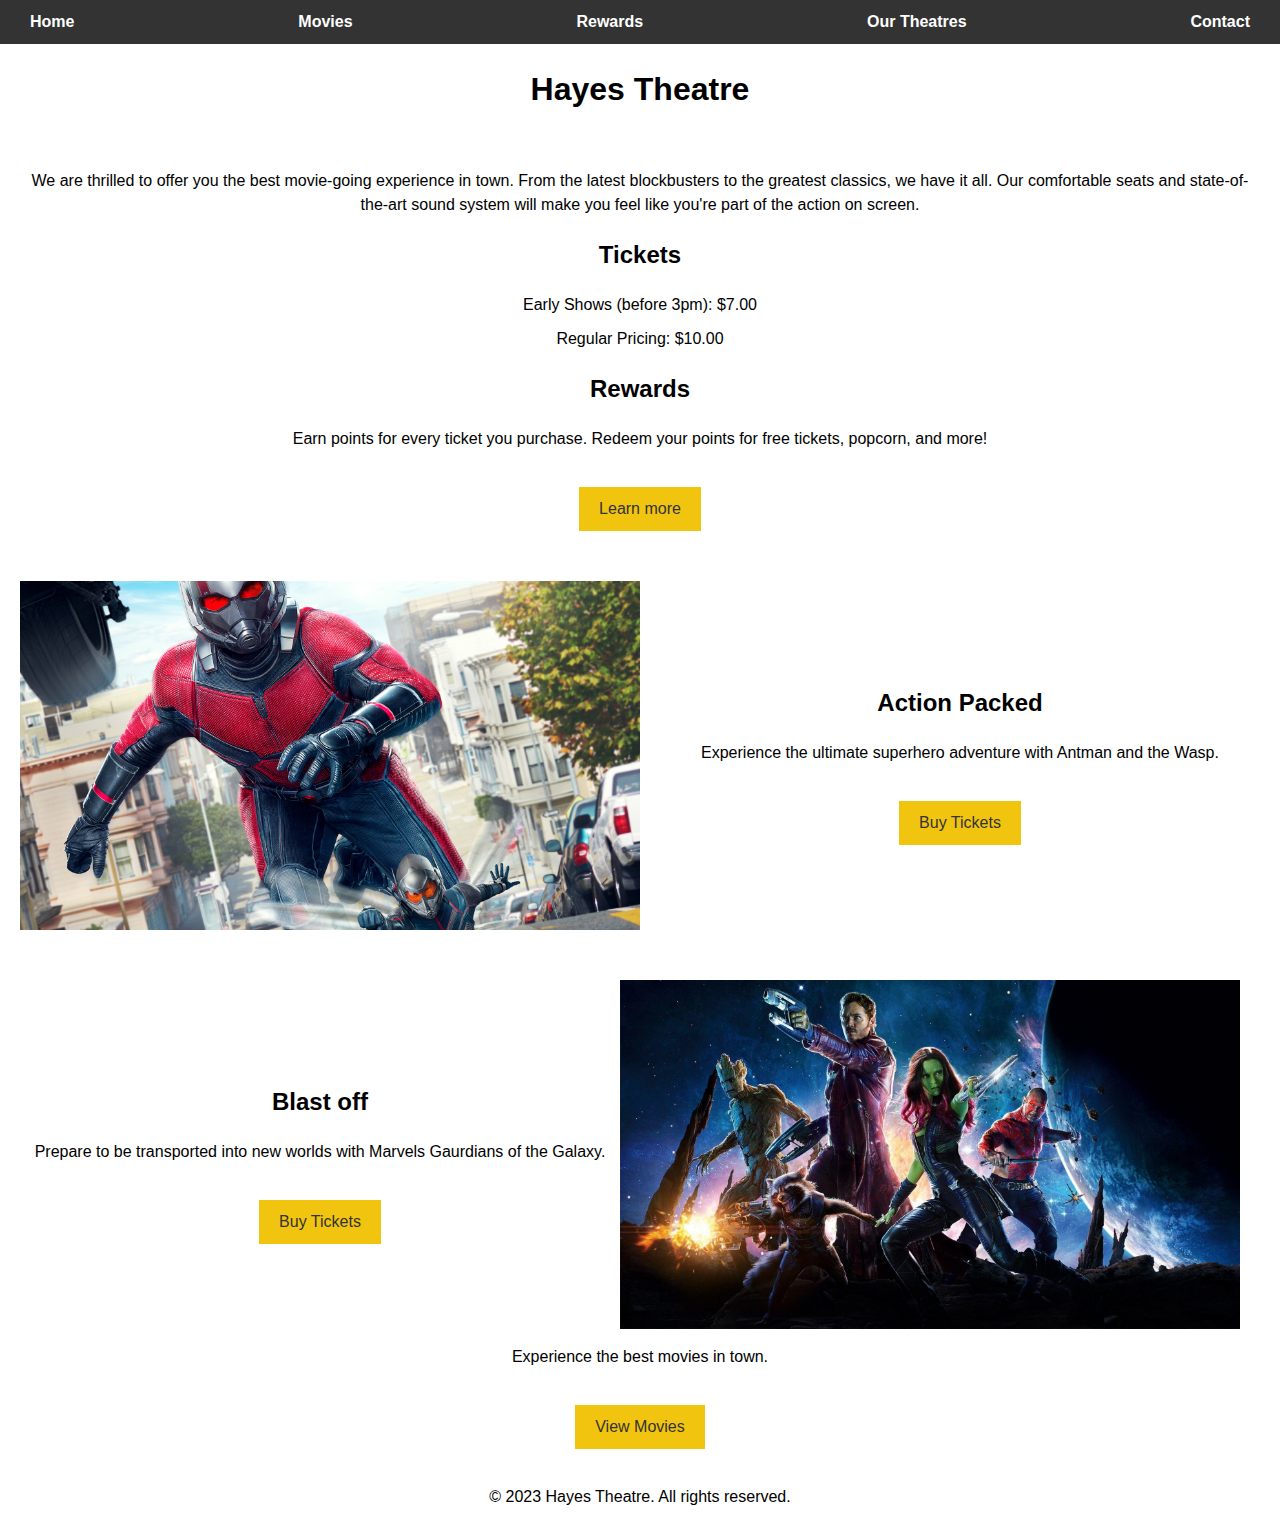
<file: index.htm>
<!DOCTYPE html>
<html lang="en">
<head>
  <meta charset="UTF-8">
  <title>Hayes Theatre</title>
  <link rel="stylesheet" href="styles.css">
  <link rel="stylesheet" href="slicknav.css">
  <script src="https://code.jquery.com/jquery-3.6.0.min.js"></script>
  <script src="jquery.slicknav.min.js"></script>
  <script>
   $(document).ready(function(){
           $('#nav ul').slicknav({prependTo:"#mobile_menu"});
         });
  </script>
</head>
<body>
  <header>
    <nav id="nav">
        <ul>
          <li><a href="index.htm">Home</a></li>
          <li><a href="movies.htm">Movies</a></li>
          <li><a href="rewards.htm">Rewards</a></li>
          <li><a href="theatres.htm">Our Theatres</a></li>
          <li><a href="contact.htm">Contact</a></li>
        </ul>
        <div id="mobile_menu"></div>
    </nav>
  </header>
  <h1 id="page-title">Hayes Theatre</h1>
  <main>
    <p>We are thrilled to offer you the best movie-going experience in town. From the latest blockbusters to the greatest classics, we have it all. Our comfortable seats and state-of-the-art sound system will make you feel like you're part of the action on screen.</p>
    <h2>Tickets</h2>
    <ul>
      <div class="ticklist">
      <li>Early Shows (before 3pm): $7.00</li>
      <li>Regular Pricing: $10.00</li>
    </ul>
  </div>
    <h2>Rewards</h2>
    <p>Earn points for every ticket you purchase. Redeem your points for free tickets, popcorn, and more!</p>
    <a href="rewards.htm" class="cta-btn">Learn more</a>
   <div class="moviead1">
      <img src="moviead1.jpg" alt="image" class="img-left">
        <div class="text-box">
      <h2>Action Packed</h2>  
      <p>Experience the ultimate superhero adventure with Antman and the Wasp.</p>
      <a href="movies.htm" class="cta-btn">Buy Tickets</a> 
   </div>
</div> 
<div class="moviead2">
  <div class="text-box2">
    <h2>Blast off</h2>
    <p> Prepare to be transported into new worlds with Marvels Gaurdians of the Galaxy.</p>
    <a href="movies.htm" class="cta-btn">Buy Tickets</a>  
  </div>
  <img src="moviead2.jpg" alt="image" class="img-right">
</div>
  <p>Experience the best movies in town.</p>
    <a href="movies.htm" class="cta-btn">View Movies</a>

   </main>
  <footer>
    <p>&copy; 2023 Hayes Theatre. All rights reserved.</p>
  </footer>
</body>
</html>
</file>
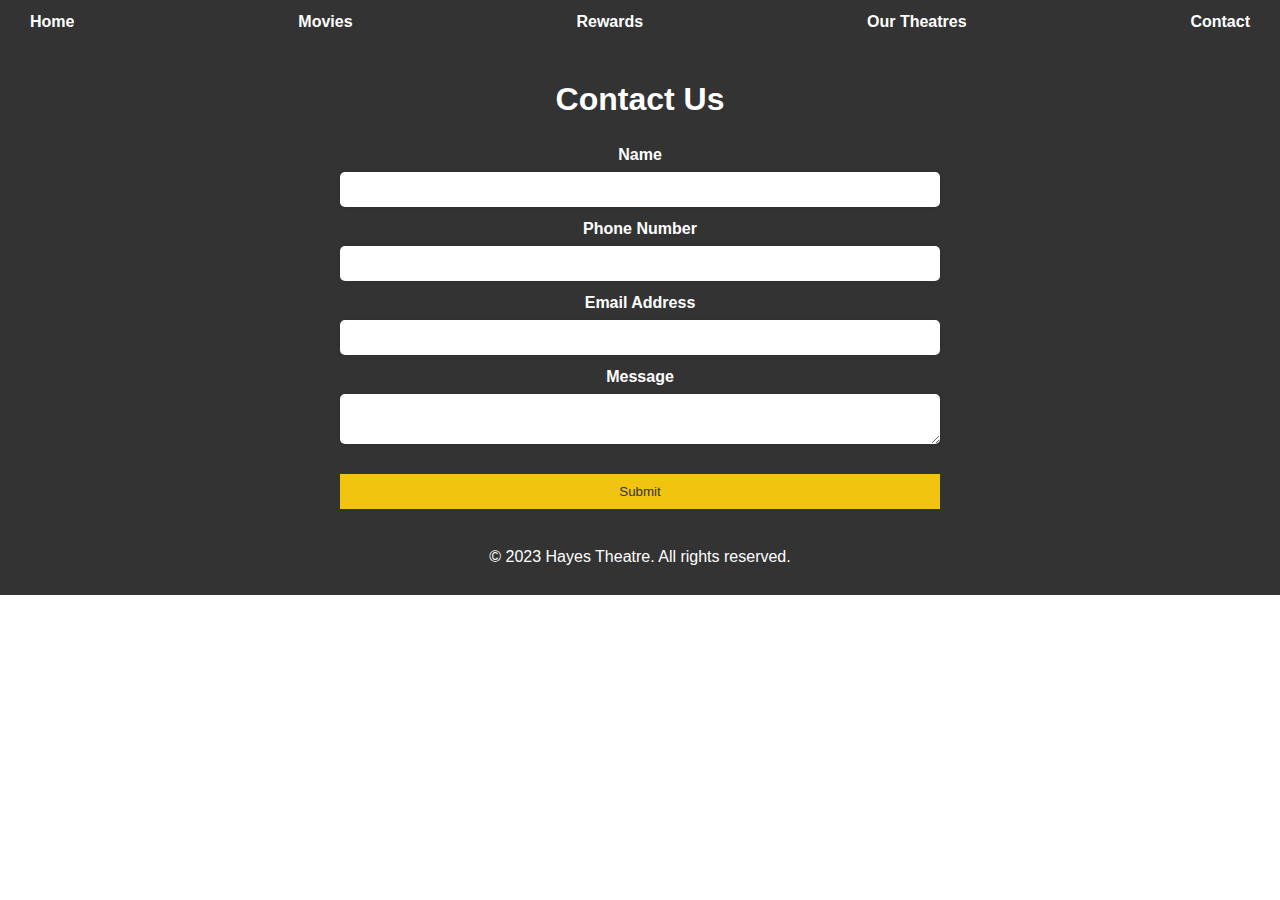
<file: contact.htm>
<!DOCTYPE html>
<html lang="en">
<head>
  <meta charset="UTF-8">
  <title>Hayes Theatre - Contact Us</title>
  <link rel="stylesheet" href="styles.css">
  <link rel="stylesheet" href="slicknav.css">
  <script src="https://code.jquery.com/jquery-3.6.0.min.js"></script>
  <script src="jquery.slicknav.min.js"></script>
  <script>
   $(document).ready(function(){
           $('#nav ul').slicknav({prependTo:"#mobile_menu"});
         });
  </script>
</head>
<body>
  <header>
    <nav id="nav">
        <ul>
          <li><a href="index.htm">Home</a></li>
          <li><a href="movies.htm">Movies</a></li>
          <li><a href="rewards.htm">Rewards</a></li>
          <li><a href="theatres.htm">Our Theatres</a></li>
          <li><a href="contact.htm">Contact</a></li>
        </ul>
        <div id="mobile_menu"></div>
    </nav>
</head>
  <main>
    <h1>Contact Us</h1>
    <form action="#" method="POST">
      <label for="name">Name</label>
      <input type="text" id="name" name="name" required>

      <label for="phone">Phone Number</label>
      <input type="tel" id="phone" name="phone" required>

      <label for="email">Email Address</label>
      <input type="email" id="email" name="email" required>

      <label for="message">Message</label>
      <textarea id="message" name="message" required></textarea>

      <button type="submit" class="cta-btn">Submit</button>
    </form>
  </main>
  <footer>
    <p>&copy; 2023 Hayes Theatre. All rights reserved.</p>
  </footer>
</body>
</html>
</file>
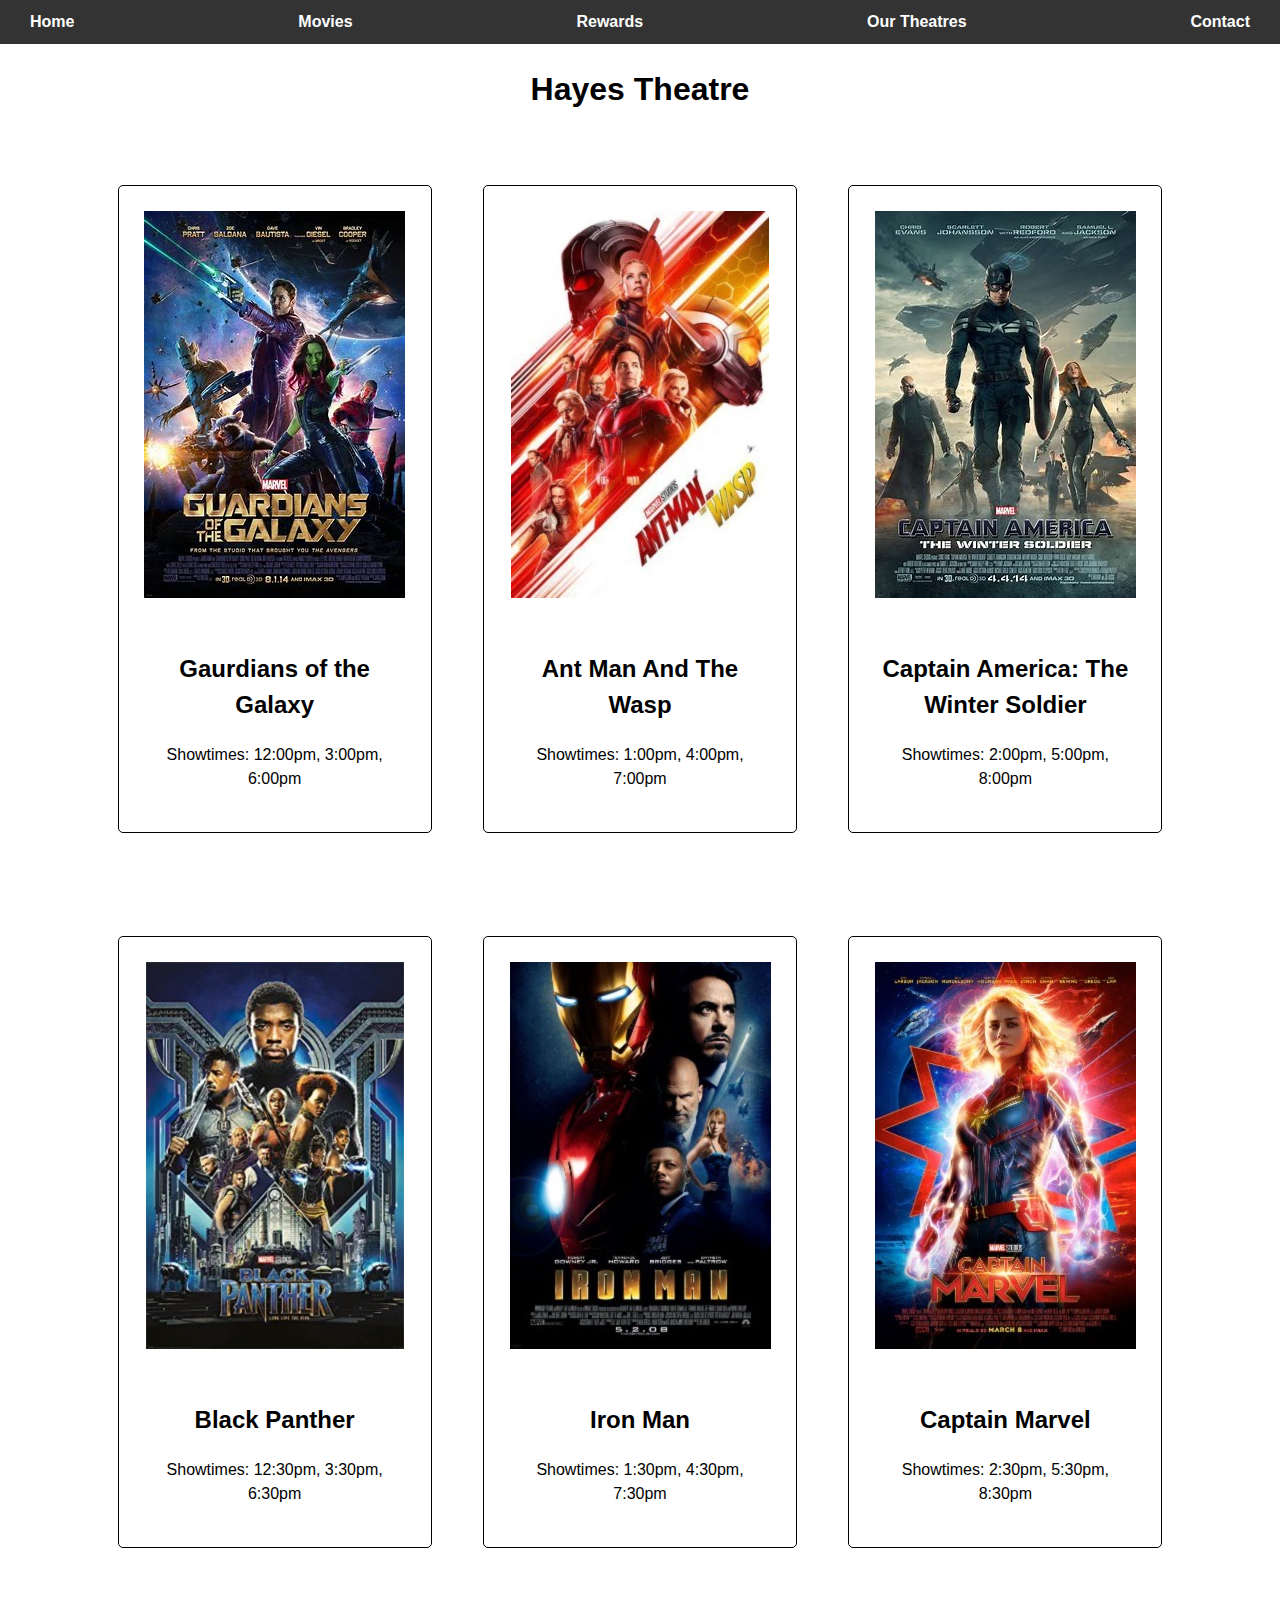
<file: movies.htm>
<!DOCTYPE html>
<html lang="en">
<head>
  <meta charset="UTF-8">
  <title>Hayes Theatre</title>
  <link rel="stylesheet" href="styles.css">
  <link rel="stylesheet" href="slicknav.css">
  <script src="https://code.jquery.com/jquery-3.6.0.min.js"></script>
  <script src="jquery.slicknav.min.js"></script>
  <script>
   $(document).ready(function(){
           $('#nav ul').slicknav({prependTo:"#mobile_menu"});
         });
  </script>
</head>
<body>
  <header>
    <nav id="nav">
        <ul>
          <li><a href="index.htm">Home</a></li>
          <li><a href="movies.htm">Movies</a></li>
          <li><a href="rewards.htm">Rewards</a></li>
          <li><a href="theatres.htm">Our Theatres</a></li>
          <li><a href="contact.htm">Contact</a></li>
        </ul>
        <div id="mobile_menu"></div>
    </nav>
  </header>
  <h1 id="page-title">Hayes Theatre</h1>
    <div class="container">
      <div class="row">
        <div class="movie">
          <img src="movie1.jpg" alt="Movie 1">
          <h2>Gaurdians of the Galaxy</h2>
          <p>Showtimes: 12:00pm, 3:00pm, 6:00pm</p>
        </div>
        <div class="movie">
          <img src="movie2.jpg" alt="Movie 2">
          <h2>Ant Man And The Wasp</h2>
          <p>Showtimes: 1:00pm, 4:00pm, 7:00pm</p>
        </div>
        <div class="movie">
          <img src="movie3.jpg" alt="Movie 3">
          <h2>Captain America: The Winter Soldier</h2>
          <p>Showtimes: 2:00pm, 5:00pm, 8:00pm</p>
        </div>
      </div>
      <div class="row">
        <div class="movie">
          <img src="movie4.jpg" alt="Movie 4">
          <h2>Black Panther</h2>
          <p>Showtimes: 12:30pm, 3:30pm, 6:30pm</p>
        </div>
        <div class="movie">
          <img src="movie5.jpg" alt="Movie 5">
          <h2>Iron Man</h2>
          <p>Showtimes: 1:30pm, 4:30pm, 7:30pm</p>
        </div>
        <div class="movie">
          <img src="movie6.jpg" alt="Movie 6">
          <h2>Captain Marvel</h2>
          <p>Showtimes: 2:30pm, 5:30pm, 8:30pm</p>
        </div>
  </body>
</html>
</file>
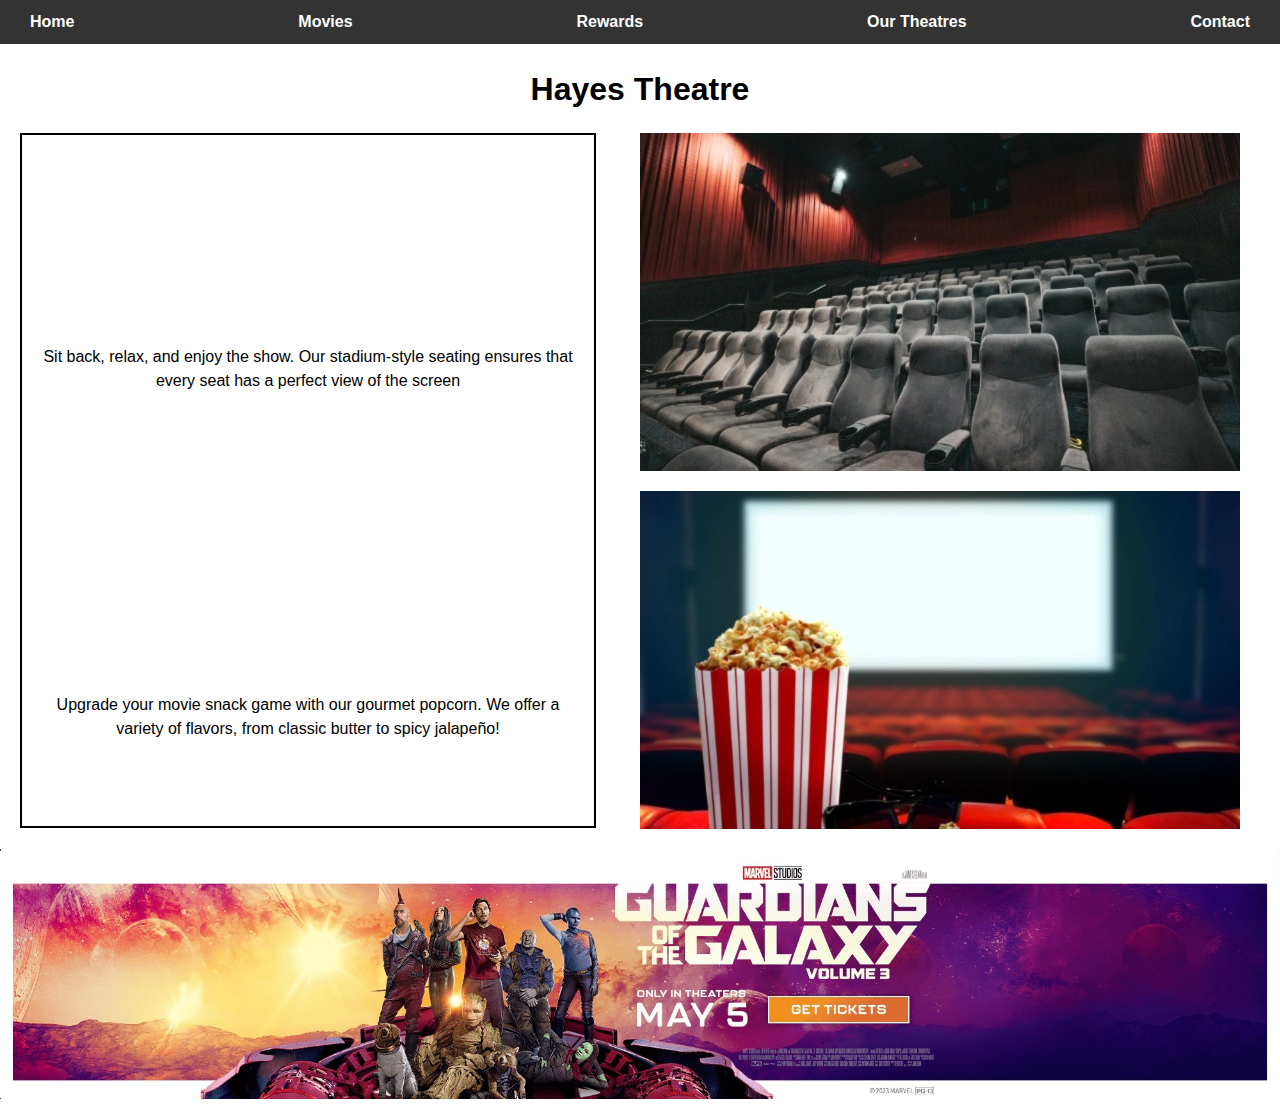
<file: theatres.htm>
<!DOCTYPE html>
<html lang="en">
<head>
  <meta charset="UTF-8">
  <title>Hayes Theatre</title>
  <link rel="stylesheet" href="styles.css">
  <link rel="stylesheet" href="slicknav.css">
  <script src="https://code.jquery.com/jquery-3.6.0.min.js"></script>
  <script src="jquery.slicknav.min.js"></script>
  <script>
   $(document).ready(function(){
           $('#nav ul').slicknav({prependTo:"#mobile_menu"});
         });
  </script>
</head>
<body>
  <header>
    <nav id="nav">
        <ul>
          <li><a href="index.htm">Home</a></li>
          <li><a href="movies.htm">Movies</a></li>
          <li><a href="rewards.htm">Rewards</a></li>
          <li><a href="theatres.htm">Our Theatres</a></li>
          <li><a href="contact.htm">Contact</a></li>
        </ul>
        <div id="mobile_menu"></div>
    </nav>
  </header>
  <h1 id="page-title">Hayes Theatre</h1>
  <body>
		  <div class="theatreimages">
			  <img src="movietheatre1.jpg" alt="Theatre 1">
			  <img src="movietheatre2.jpg">
		  </div>
	</div>
    <div class="theatretext-container">
      <p class="theatretext1">Sit back, relax, and enjoy the show. Our stadium-style seating ensures that every seat has a perfect view of the screen</p>
      <p class="theatretext2">Upgrade your movie snack game with our gourmet popcorn. We offer a variety of flavors, from classic butter to spicy jalapeño!</p>
   </div>
   <div class="theatrepromotional"></div>
   <img src="promotional-photo.jpg" class="bottom-photo">
  </div> 
</body>
</html>
</file>
<file: styles.css>
/* Global Styles */
body {
  font-family: Arial, sans-serif;
  font-size: 16px;
  line-height: 1.5;
  margin: 0;
}

header {
  background-color: #333;
  color: #fff;
  padding: 10px 20px;
}

#nav ul {
  list-style: none;
  margin: 0;
  padding: 0;
  display: flex;
  justify-content: space-between;
}

nav li {
  margin: 0 10px;
}

nav a {
  color: #fff;
  text-decoration: none;
  font-weight: bold;
  transition: all 0.3s ease;
}

nav a:hover {
  color: #f1c40f;
}

#mobile_menu {
  display: none;
}


main {
  padding: 20px;
}

h1 {
  font-size: 2em;
  margin-bottom: 20px;
}

ul {
  list-style: none;
  margin: 0;
  padding: 0;
}

li {
  margin-bottom: 10px;
}

main {
  text-align: center;
}

.cta-btn {
  background-color: #f1c40f;
  border: none;
  padding: 10px 20px;
  color: #333;
  text-decoration: none;
  display: inline-block;
  margin-top: 20px;
  transition: all 0.3s ease;
}

.cta-btn:hover {
  background-color: #f1c40f;
  color: #fff;
}


form {
  display: flex;
  flex-direction: column;
  width: 50%;
  margin: 0 auto;
}

label {
  font-weight: bold;
  margin-bottom: 5px;
}

input, textarea {
  padding: 10px;
  margin-bottom: 10px;
  border-radius: 5px;
  border: none;
  box-shadow: 0 0 5px rgba(0, 0, 0, 0.1);
}



button[type="submit"]:hover {
  background-color: #333;
  color: #fff;
  text-align: center;
}


@media only screen and (max-width: 767px) {
  body {
    font-size: 16px;
  }
  
  
#nav ul {
  display: none;
}


  #mobile_menu {
  display: block;
  }
}

.container {
  display: flex;
  flex-direction: column;
  justify-content: center;
  align-items: center;
}

.row {
  display: flex;
  flex-direction: row;
  justify-content: center;
  align-items: center;
  margin: 2vw;
}

.movie {
  text-align: center;
  margin: 2vw;
  padding: 2vw;
  border: 1px solid black;
  border-radius: 5px;
  width: 30vw;
  max-width: 261px;
  min-width: 200px;
  height: auto;
}

.container .movie img {
  margin-bottom: 2vw;
  max-width: 100%;
  height: auto;
}

/* Media Queries */

@media screen and (max-width: 768px) {
  .row {
    flex-wrap: wrap;
  }
  
  .movie {
    width: 45%;
  }
}

#page-title {
  text-align: center;
}

h2, p {
  text-align: center;
}

.ticklist {
  text-align: center;
}

.moviead1 {
  display: flex;
  align-items: center;
  margin-top: 50px;
}

.img-left {
  width: 50%;
  float: left;
  margin-right: 20px;
}

.text-box {
  width: 50%;
  margin-left: auto;
}

.moviead2 {
  display: flex;
  align-items: center;
  margin-top: 50px;
}

.img-right {
  width: 50%;
  float: right;
  margin-right: 20px;
}

.text-box2 {
  width: 50%;
  margin-left: auto;
}

/* Our Theatres */

.theatreimages {
	float: right;
	width: 100%;
  display: block;
	margin-left: 50px;
	max-width: 100%;
}

.theatreimages img {
	display: block;
	margin-bottom: 20px;
	max-width: 100%;
}

.theatretext-container {
  padding: 10px;
  margin-left: 20px;
  width: 45%;
  border: 2px solid black;
  box-sizing: border-box;
  height: 695px;
}


.theatretext1 { 
  margin-top: 200px;
}

.theatretext2 { 
  margin-top: 300px;
}

.bottom-photo {
  width: 100%;
  height: auto;

} 

/* Media queries */

@media only screen and (min-width: 768px) {
  /* Adjust styles for screens wider than 768px */
  .theatreimages {
    width: 50%;
  }
}

@media (max-width: 767px) {
  .theatreimages {
    float: none;
    width: auto;
  }

  .theatretext-container {
    margin-left: 0;
    width: 100%;
    height: auto;
  }

  .theatretext1, .theatretext2 {
    margin-top: 0;
  }
}

/*Rewards */

.rewardscontainer {
  max-width: 800px;
  margin: 0 auto;
  padding: 20px;
}

.rewardsbottom-photo {
  width: 100%;
  height: auto;

}
</file>
